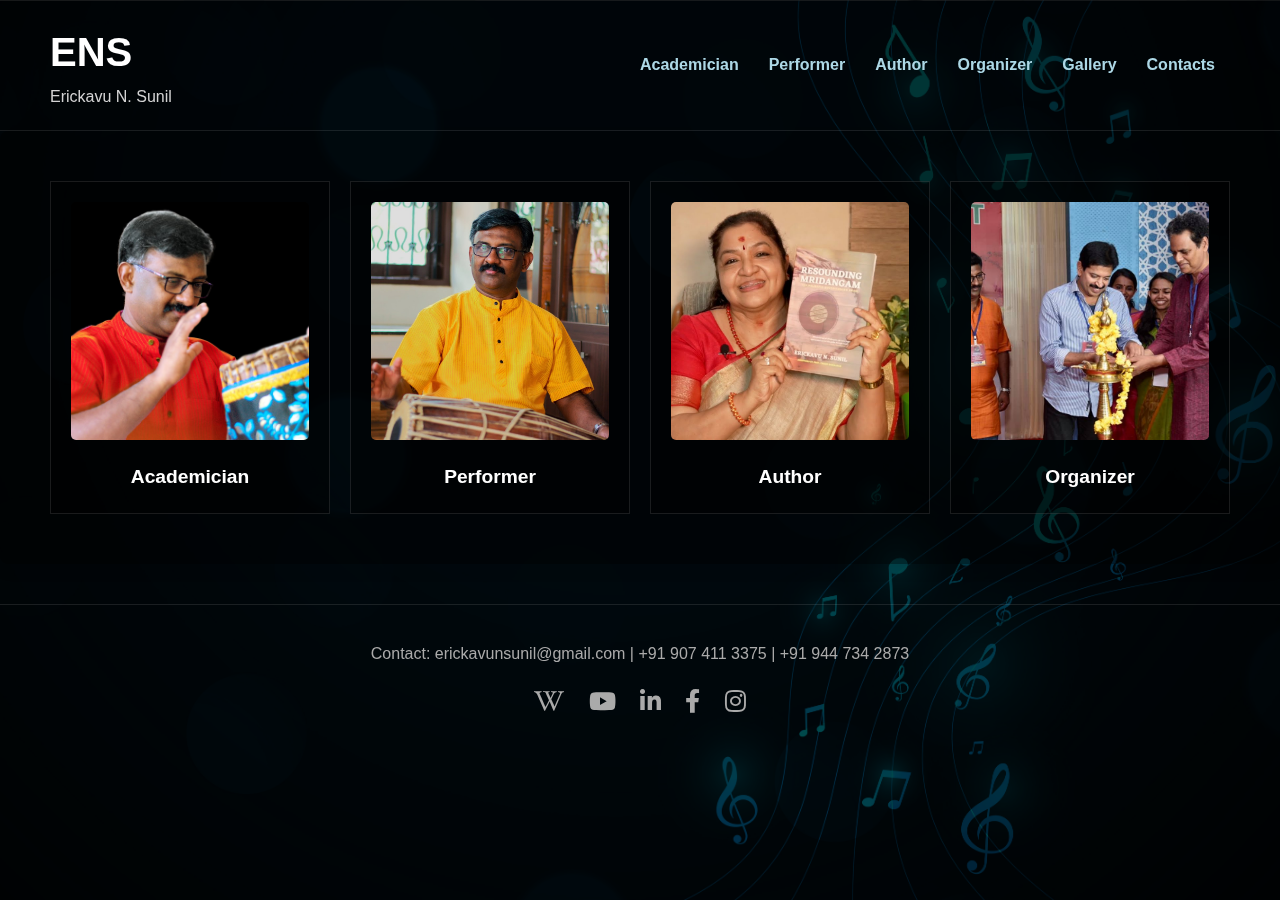
<file: index.html>
<!DOCTYPE html>
<html lang="en">
<head>
  <meta charset="UTF-8">
  <title>Erickavu N Sunil | Mridangam Artist</title>
  <meta name="description" content="Official website of Erickavu N Sunil, A Grade Mridangam artist, performer, educator, and author.">
  <meta name="viewport" content="width=device-width, initial-scale=1">
  <link rel="stylesheet" href="https://cdnjs.cloudflare.com/ajax/libs/font-awesome/6.0.0-beta3/css/all.min.css">
  <link rel="stylesheet" href="styles.css">
</head>
<body>
  <header class="main-header">
    <div class="logo">
      <a href="index.html">
        <span class="logo-main">ENS</span>
        <span class="logo-sub">Erickavu N. Sunil</span>
      </a>
    </div>
    <button class="menu-toggle" id="menu-toggle">
      <span class="bar"></span>
      <span class="bar"></span>
      <span class="bar"></span>
    </button>
    <nav>
      <a href="academic.html">Academician</a>
      <a href="career.html">Performer</a>
      <a href="publications.html">Author</a>
      <a href="organizer.html">Organizer</a>
      <a href="gallery.html">Gallery</a>
      <a href="contact.html">Contacts</a>
    </nav>
  </header>
  <main class="grid-container">
    <a href="academic.html" class="grid-item">
      <img src="images/about-profile.jpg" alt="Academician">
      <h2>Academician</h2>
    </a>
    <a href="career.html" class="grid-item">
      <img src="images/erickavu-n-sunil.jpg" alt="Performer">
      <h2>Performer</h2>
    </a>
    <a href="publications.html" class="grid-item">
      <img src="images/maxresdefault.jpg" alt="Author">
      <h2>Author</h2>
    </a>
    <a href="organizer.html" class="grid-item">
      <img src="images/76775178_1344228635757420_9147786256032202752_n.jpg" alt="Organizer">
      <h2>Organizer</h2>
    </a>
  </main>
  <footer>
    <p>Contact: <a href="mailto:erickavunsunil@gmail.com">erickavunsunil@gmail.com</a> | +91 907 411 3375 | +91 944 734 2873</p>
    <div class="social-links">
      <a href="https://en.wikipedia.org/wiki/Erickavu_N._Sunil" target="_blank" rel="noopener" aria-label="Wikipedia"><i class="fab fa-wikipedia-w"></i></a>
      <a href="https://www.youtube.com/@ErickavuNSunil" target="_blank" rel="noopener" aria-label="YouTube"><i class="fab fa-youtube"></i></a>
      <a href="https://in.linkedin.com/in/sunilnarayana" target="_blank" rel="noopener" aria-label="LinkedIn"><i class="fab fa-linkedin-in"></i></a>
      <a href="https://www.facebook.com/sunil.erickavu/" target="_blank" rel="noopener" aria-label="Facebook"><i class="fab fa-facebook-f"></i></a>
      <a href="https://www.instagram.com/erickavunsunil/?hl=en" target="_blank" rel="noopener" aria-label="Instagram"><i class="fab fa-instagram"></i></a>
    </div>
  </footer>
  <script src="script.js"></script>
</body>
</html>
</file>
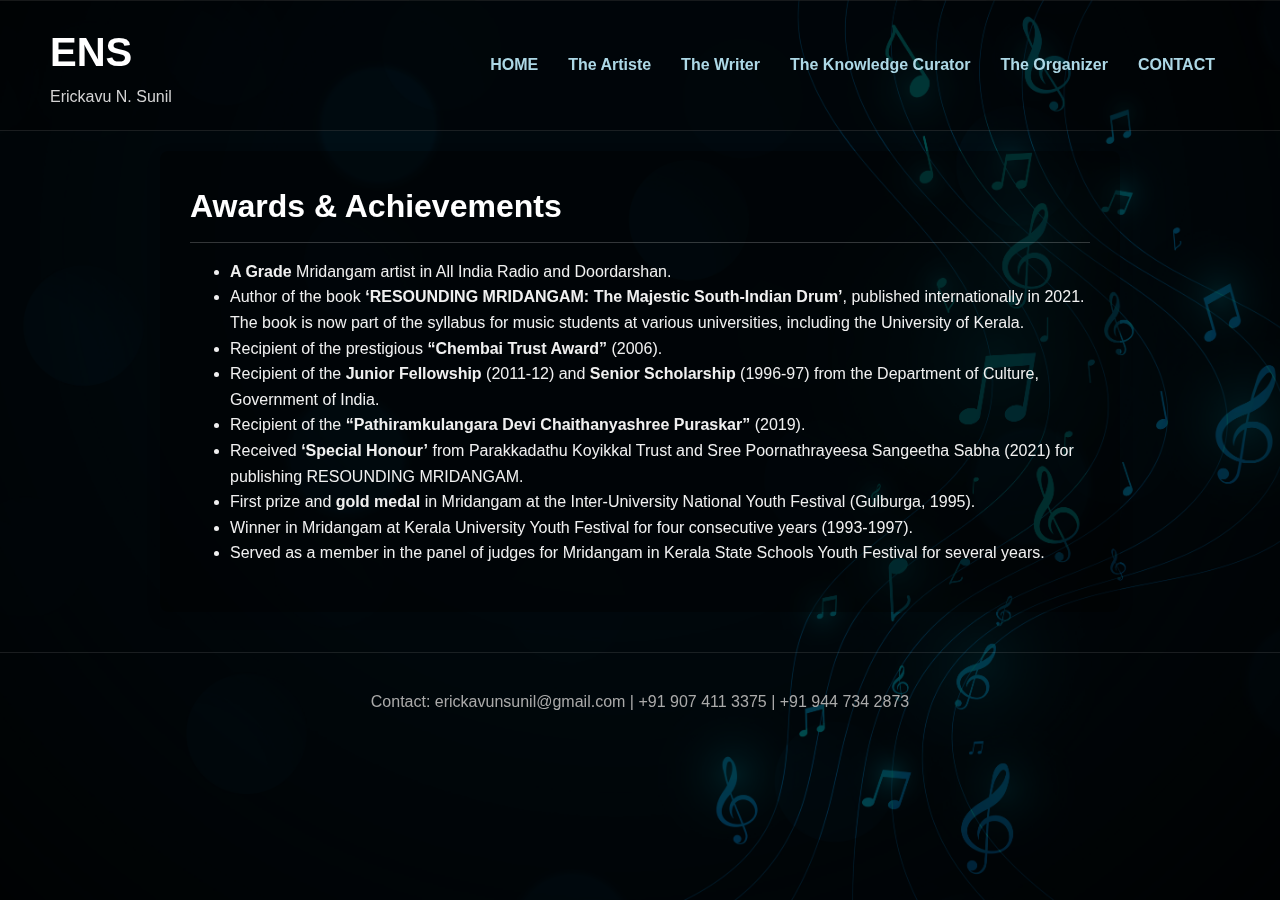
<file: awards.html>
<!DOCTYPE html>
<html lang="en">
<head>
  <meta charset="UTF-8">
  <title>Awards & Achievements – Erickavu N Sunil</title>
  <meta name="description" content="Discover the awards, recognitions, and achievements of Mridangam maestro Erickavu N Sunil.">
  <meta name="viewport" content="width=device-width, initial-scale=1">
  <link rel="stylesheet" href="styles.css">
</head>
<body>
  <header class="main-header">
    <div class="logo">
      <span class="logo-main">ENS</span>
      <span class="logo-sub">Erickavu N. Sunil</span>
    </div>
    <nav>
      <a href="index.html">HOME</a>
      <a href="career.html">The Artiste</a>
      <a href="publications.html">The Writer</a>
      <a href="about.html">The Knowledge Curator</a>
      <a href="organizer.html">The Organizer</a>
      <a href="contact.html">CONTACT</a>
    </nav>
  </header>
  <main>
    <h1>Awards & Achievements</h1>
    <ul>
      <li><strong>A Grade</strong> Mridangam artist in All India Radio and Doordarshan.</li>
      <li>Author of the book <strong>‘RESOUNDING MRIDANGAM: The Majestic South-Indian Drum’</strong>, published internationally in 2021. The book is now part of the syllabus for music students at various universities, including the University of Kerala.</li>
      <li>Recipient of the prestigious <strong>“Chembai Trust Award”</strong> (2006).</li>
      <li>Recipient of the <strong>Junior Fellowship</strong> (2011-12) and <strong>Senior Scholarship</strong> (1996-97) from the Department of Culture, Government of India.</li>
      <li>Recipient of the <strong>“Pathiramkulangara Devi Chaithanyashree Puraskar”</strong> (2019).</li>
      <li>Received <strong>‘Special Honour’</strong> from Parakkadathu Koyikkal Trust and Sree Poornathrayeesa Sangeetha Sabha (2021) for publishing RESOUNDING MRIDANGAM.</li>
      <li>First prize and <strong>gold medal</strong> in Mridangam at the Inter-University National Youth Festival (Gulburga, 1995).</li>
      <li>Winner in Mridangam at Kerala University Youth Festival for four consecutive years (1993-1997).</li>
      <li>Served as a member in the panel of judges for Mridangam in Kerala State Schools Youth Festival for several years.</li>
    </ul>
  </main>
  <footer>
    <p>Contact: <a href="mailto:erickavunsunil@gmail.com">erickavunsunil@gmail.com</a> | +91 907 411 3375 | +91 944 734 2873</p>
  </footer>
</body>
</html>
</file>
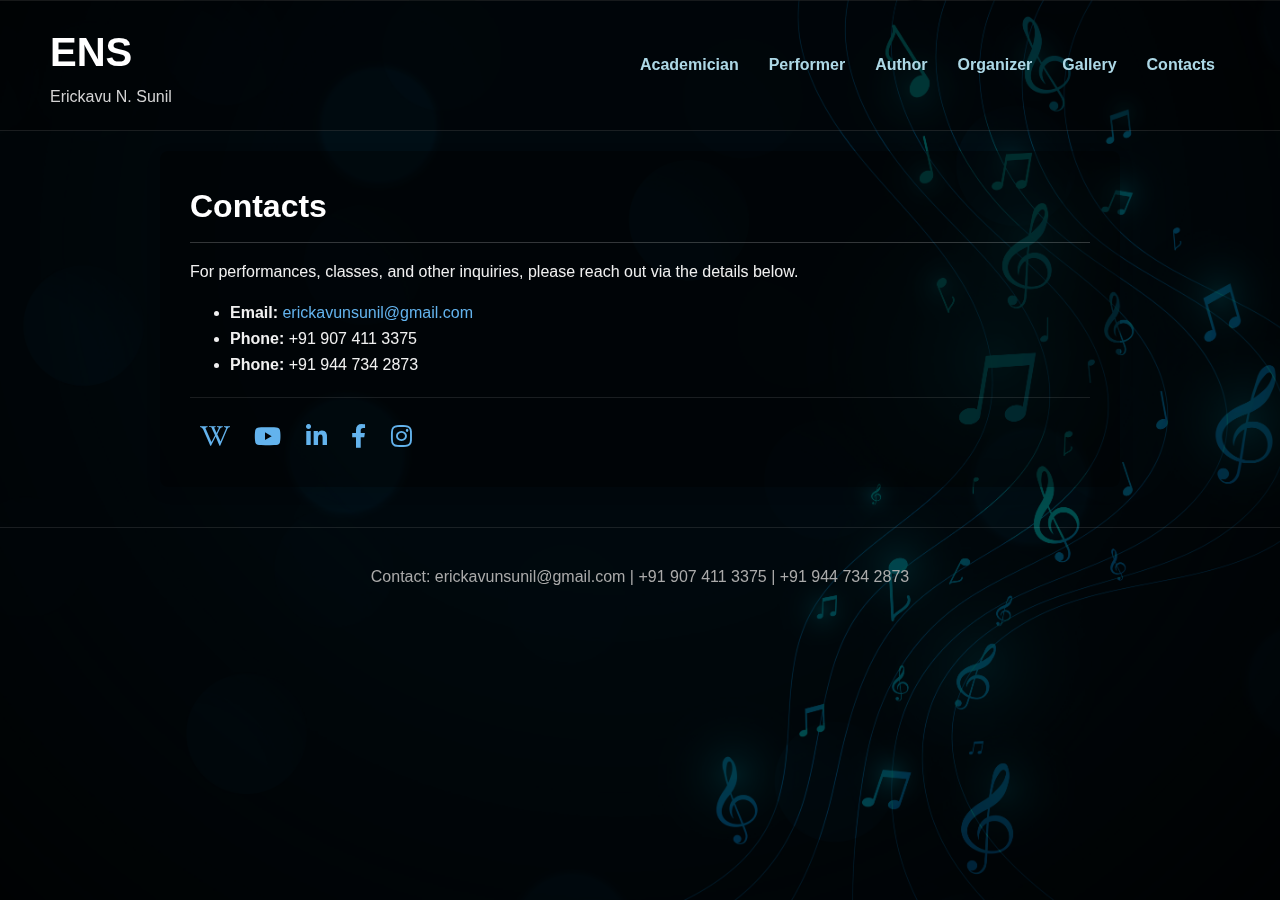
<file: contact.html>
<!DOCTYPE html>
<html lang="en">
<head>
  <meta charset="UTF-8">
  <title>Contact - Erickavu N Sunil</title>
  <meta name="description" content="Contact Erickavu N Sunil for performances, classes, and inquiries.">
  <meta name="viewport" content="width=device-width, initial-scale=1">
  <link rel="stylesheet" href="https://cdnjs.cloudflare.com/ajax/libs/font-awesome/6.0.0-beta3/css/all.min.css">
  <link rel="stylesheet" href="styles.css">
</head>
<body>
  <header class="main-header">
    <div class="logo">
      <a href="index.html">
        <span class="logo-main">ENS</span>
        <span class="logo-sub">Erickavu N. Sunil</span>
      </a>
    </div>
    <button class="menu-toggle" id="menu-toggle">
      <span class="bar"></span>
      <span class="bar"></span>
      <span class="bar"></span>
    </button>
    <nav>
      <a href="academic.html">Academician</a>
      <a href="career.html">Performer</a>
      <a href="publications.html">Author</a>
      <a href="organizer.html">Organizer</a>
      <a href="gallery.html">Gallery</a>
      <a href="contact.html">Contacts</a>
    </nav>
  </header>
  <main>
    <h1>Contacts</h1>
    <p>For performances, classes, and other inquiries, please reach out via the details below.</p>
    <ul>
      <li><strong>Email:</strong> <a href="mailto:erickavunsunil@gmail.com">erickavunsunil@gmail.com</a></li>
      <li><strong>Phone:</strong> +91 907 411 3375</li>
      <li><strong>Phone:</strong> +91 944 734 2873</li>
    </ul>
    <div class="social-links">
      <a href="https://en.wikipedia.org/wiki/Erickavu_N._Sunil" target="_blank" rel="noopener" aria-label="Wikipedia"><i class="fab fa-wikipedia-w"></i></a>
      <a href="https://www.youtube.com/@ErickavuNSunil" target="_blank" rel="noopener" aria-label="YouTube"><i class="fab fa-youtube"></i></a>
      <a href="https://in.linkedin.com/in/sunilnarayana" target="_blank" rel="noopener" aria-label="LinkedIn"><i class="fab fa-linkedin-in"></i></a>
      <a href="https://www.facebook.com/sunil.erickavu/" target="_blank" rel="noopener" aria-label="Facebook"><i class="fab fa-facebook-f"></i></a>
      <a href="https://www.instagram.com/erickavunsunil/?hl=en" target="_blank" rel="noopener" aria-label="Instagram"><i class="fab fa-instagram"></i></a>
    </div>
  </main>
  <footer>
    <p>Contact: <a href="mailto:erickavunsunil@gmail.com">erickavunsunil@gmail.com</a> | +91 907 411 3375 | +91 944 734 2873</p>
  </footer>
  <script src="script.js"></script>
</body>
</html>
</file>
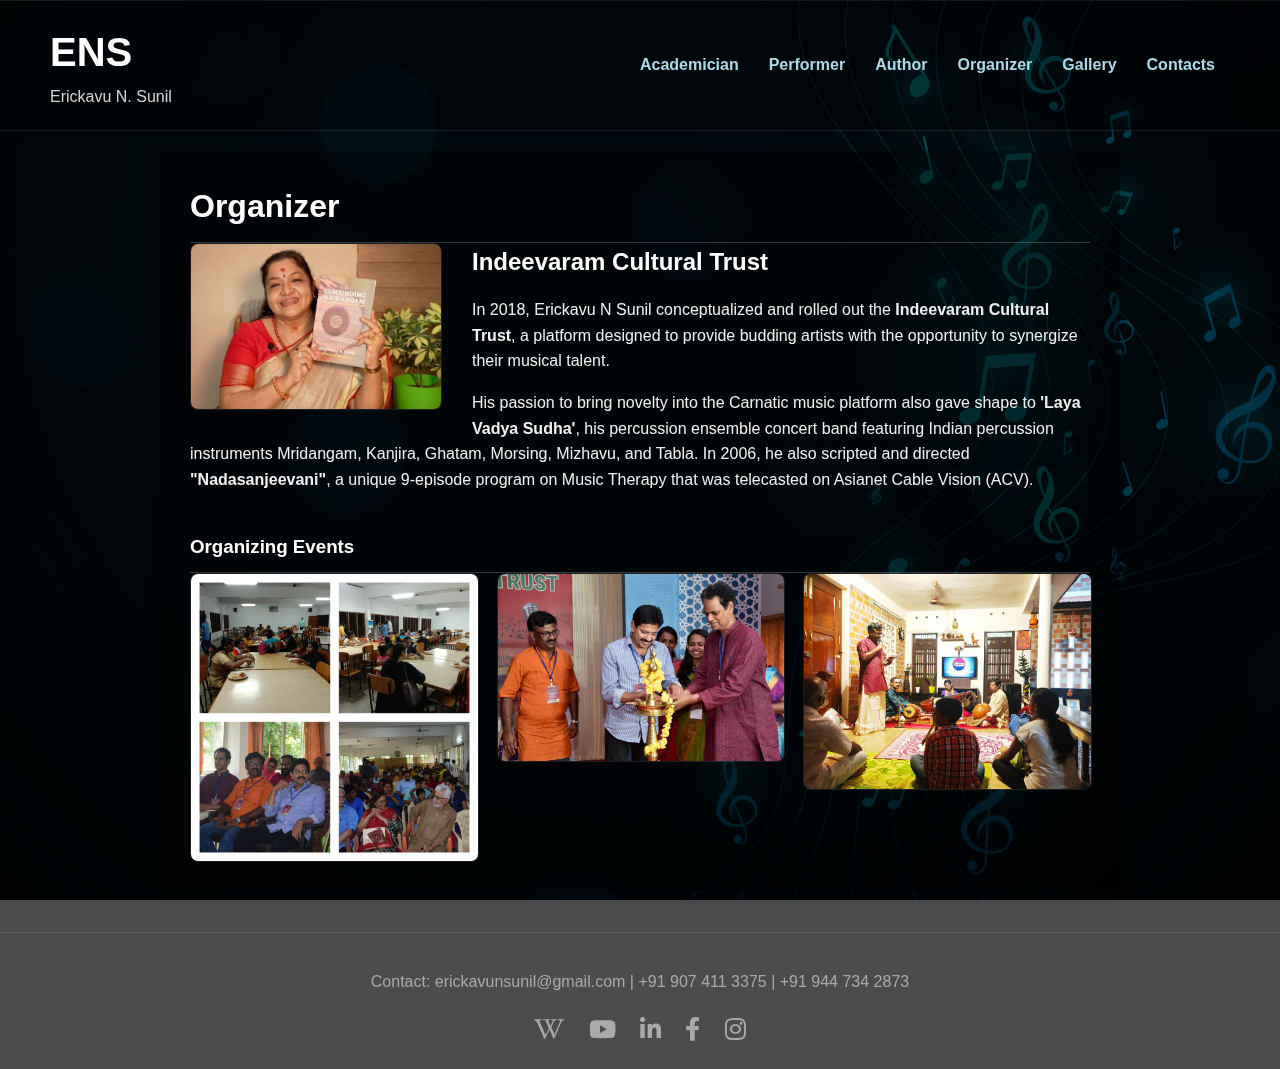
<file: organizer.html>
<!DOCTYPE html>
<html lang="en">
<head>
  <meta charset="UTF-8">
  <title>Erickavu N Sunil | Organizer</title>
  <meta name="description" content="Learn about Erickavu N Sunil's work as an organizer, including the Indeevaram Cultural Trust.">
  <meta name="viewport" content="width=device-width, initial-scale=1">
  <link rel="stylesheet" href="https://cdnjs.cloudflare.com/ajax/libs/font-awesome/6.0.0-beta3/css/all.min.css">
  <link rel="stylesheet" href="styles.css">
</head>
<body>
  <header class="main-header">
    <div class="logo">
      <a href="index.html">
        <span class="logo-main">ENS</span>
        <span class="logo-sub">Erickavu N. Sunil</span>
      </a>
    </div>
    <button class="menu-toggle" id="menu-toggle">
      <span class="bar"></span>
      <span class="bar"></span>
      <span class="bar"></span>
    </button>
    <nav>
      <a href="academic.html">Academician</a>
      <a href="career.html">Performer</a>
      <a href="publications.html">Author</a>
      <a href="organizer.html">Organizer</a>
      <a href="gallery.html">Gallery</a>
      <a href="contact.html">Contacts</a>
    </nav>
  </header>
  <main>
    <h1>Organizer</h1>
    <section class="organizer-content">
      <div>
        <img src="images/489052903_1069630098525615_7985973577133728786_n.jpg" alt="Indeevaram Cultural Trust" class="organizer-logo">
        <h2>Indeevaram Cultural Trust</h2>
        <p>
          In 2018, Erickavu N Sunil conceptualized and rolled out the <strong>Indeevaram Cultural Trust</strong>, a platform designed to provide budding artists with the opportunity to synergize their musical talent.
        </p>
        <p>
          His passion to bring novelty into the Carnatic music platform also gave shape to <strong>'Laya Vadya Sudha'</strong>, his percussion ensemble concert band featuring Indian percussion instruments Mridangam, Kanjira, Ghatam, Morsing, Mizhavu, and Tabla. In 2006, he also scripted and directed <strong>"Nadasanjeevani"</strong>, a unique 9-episode program on Music Therapy that was telecasted on Asianet Cable Vision (ACV).
        </p>
      </div>
    </section>
    <section class="page-gallery">
      <h3>Organizing Events</h3>
      <div class="page-gallery-grid">
        <img src="images/79518658_1344228789090738_5880416626066587648_n.jpg" alt="Organizing an event">
        <img src="images/76775178_1344228635757420_9147786256032202752_n.jpg" alt="Another event organized by Erickavu N Sunil">
        <img src="images/84303073_1413568602156756_351135618220163072_n.jpg" alt="Event organization">
      </div>
    </section>
  </main>
  <footer>
    <p>Contact: <a href="mailto:erickavunsunil@gmail.com">erickavunsunil@gmail.com</a> | +91 907 411 3375 | +91 944 734 2873</p>
    <div class="social-links">
      <a href="https://en.wikipedia.org/wiki/Erickavu_N._Sunil" target="_blank" rel="noopener" aria-label="Wikipedia"><i class="fab fa-wikipedia-w"></i></a>
      <a href="https://www.youtube.com/@ErickavuNSunil" target="_blank" rel="noopener" aria-label="YouTube"><i class="fab fa-youtube"></i></a>
      <a href="https://in.linkedin.com/in/sunilnarayana" target="_blank" rel="noopener" aria-label="LinkedIn"><i class="fab fa-linkedin-in"></i></a>
      <a href="https://www.facebook.com/sunil.erickavu/" target="_blank" rel="noopener" aria-label="Facebook"><i class="fab fa-facebook-f"></i></a>
      <a href="https://www.instagram.com/erickavunsunil/?hl=en" target="_blank" rel="noopener" aria-label="Instagram"><i class="fab fa-instagram"></i></a>
    </div>
  </footer>
  <script src="script.js"></script>
</body>
</html>
</file>
<file: styles.css>
/* Basic Styles */
:root {
    /* Glass Colors */
    --page-bg: rgba(255, 255, 255, 0.1);
    --content-bg: rgba(255, 255, 255, 0.2);

    /* Text & Link Colors */
    --text-color: #e0e0e0;
    --heading-color: #ffffff;
    --link-color: #add8e6;
    --link-hover-color: #87ceeb;
    --logo-sub-color: #d3d3d3;

    /* Borders & Shadows */
    --border-color: rgba(255, 255, 255, 0.2);
    --grid-item-shadow: rgba(0,0,0,0.2);
    
    /* Alias for older styles */
    --bg-color: var(--content-bg);
}

[data-theme="dark"] {
    /* Blue Glass Colors */
    --page-bg: rgba(23, 42, 69, 0.6);
    --content-bg: rgba(23, 42, 69, 0.8);

    /* Text & Link Colors */
    --text-color: #c5d1de;
    --heading-color: #e1e8f0;
    --link-color: #63b3ed;
    --link-hover-color: #90cdf4;
    --logo-sub-color: #a0aec0;
    
    /* Borders & Shadows */
    --border-color: rgba(99, 179, 237, 0.3);
    --grid-item-shadow: rgba(0,0,0,0.3);

    /* Alias for older styles */
    --bg-color: var(--content-bg);
}

html {
    background: url('images/13514659_SL.123119.26540.04.jpg') no-repeat center center fixed;
    background-size: cover;
    margin: 0;
    padding: 0;
    background: transparent;
    color: var(--text-color);
    animation: fadeInAnimation ease-in 0.5s;
    animation-iteration-count: 1;
    animation-fill-mode: forwards;
    transition: background 0.3s ease, color 0.3s ease;
    position: relative;
    z-index: 1;
}

body::before {
    content: '';
    position: fixed;
    top: 0;
    left: 0;
    width: 100vw;
    height: 100vh;
    backdrop-filter: blur(20px);
    -webkit-backdrop-filter: blur(20px);
    z-index: -1;
}

@keyframes fadeInAnimation {
    0% {
        opacity: 0;
    }
    100% {
        opacity: 1;
    }
}

/* Header */
.main-header {
    display: flex;
    justify-content: space-between;
    align-items: center;
    padding: 20px 50px;
    background: var(--content-bg);
    border-bottom: 1px solid var(--border-color);
    transition: background 0.3s ease;
}

.logo a {
    text-decoration: none;
    color: inherit;
    transition: opacity 0.3s ease;
}

.logo a:hover {
    opacity: 0.8;
}

.logo .logo-main {
    font-size: 2.5em;
    font-weight: bold;
    color: var(--heading-color);
}

.logo .logo-sub {
    font-size: 1em;
    color: var(--logo-sub-color);
    display: block;
}

.main-header nav {
    display: flex;
    align-items: center;
}

.main-header nav a {
    margin: 0 15px;
    text-decoration: none;
    color: var(--link-color);
    font-weight: bold;
    transition: color 0.2s ease-in-out;
}

.main-header nav a:hover {
    color: var(--link-hover-color);
}

/* Theme Toggle Switch */
.theme-switch-wrapper {
    display: flex;
    align-items: center;
    margin-left: 20px;
}

.theme-switch {
    display: inline-block;
    height: 24px;
    position: relative;
    width: 50px;
}

.theme-switch input {
    display: none;
}

.slider {
    background-color: #ccc;
    bottom: 0;
    cursor: pointer;
    left: 0;
    position: absolute;
    right: 0;
    top: 0;
    transition: .4s;
    border-radius: 24px;
}

.slider:before {
    background-color: #fff;
    bottom: 4px;
    content: "";
    height: 16px;
    left: 4px;
    position: absolute;
    transition: .4s;
    width: 16px;
    border-radius: 50%;
}

input:checked + .slider {
    background-color: #555;
}

input:checked + .slider:before {
    transform: translateX(26px);
}


/* Main Content */
main {
    padding: 30px;
    margin: 20px auto;
    max-width: 900px;
    background: var(--content-bg);
    border-radius: 8px;
    box-shadow: 0 5px 15px rgba(0,0,0,0.1);
}

h1, h2, h3 {
    color: var(--heading-color);
    border-bottom: 1px solid var(--border-color);
    padding-bottom: 10px;
    margin-bottom: 20px;
    margin: 0 auto;
}

/* Home Page Grid */
.grid-container {
    display: grid;
    grid-template-columns: repeat(4, 1fr);
    gap: 20px;
    padding: 50px;
    max-width: 1200px;
    margin: 0 auto;
}

.grid-item {
    background: var(--content-bg);
    border: 1px solid var(--border-color);
    text-align: center;
    padding: 15px;
    text-decoration: none;
    color: var(--text-color);
    transition: transform 0.3s ease, box-shadow 0.3s ease;
}

.grid-item:hover {
    transform: translateY(-5px);
    box-shadow: 0 10px 20px var(--grid-item-shadow);
}

.grid-item h2 {
    border: none;
    padding-bottom: 0;
    margin-bottom: 0;
    font-size: 1.2em;
}

.grid-item img {
    width: 100%;
    aspect-ratio: 1 / 1;
    object-fit: cover;
    border-radius: 5px;
    margin-bottom: 15px;
}


/* General Content Layouts */
.profile-pic {
    float: right;
    margin: 0 0 20px 20px;
    border-radius: 8px;
    width: 250px;
    height: auto;
    object-fit: cover;
    border: 1px solid var(--border-color);
}

.profile-pic-about,
.organizer-logo,
.book-cover {
    float: left;
    margin-right: 30px;
    margin-bottom: 10px;
}

.profile-pic-about {
    max-width: 250px;
    border-radius: 8px;
    border: 1px solid var(--border-color);
}

.organizer-logo {
    max-width: 250px;
    border-radius: 8px;
}


/* Publications Page */
.book-cover {
    max-width: 220px;
    height: auto;
    border-radius: 8px;
    border: 1px solid var(--border-color);
    display: block;
    margin: 0 auto 20px;
}

.book-feature {
    margin-bottom: 40px;
    overflow: auto; /* Clear the float */
}

.book-feature:nth-child(even) .book-cover {
    float: right;
    margin-left: 30px;
    margin-right: 0;
}

.book-details h2, .organizer-content h2 {
    margin-top: 0;
    border-bottom: none;
    padding-bottom: 0;
}

.book-highlights {
    margin-top: 25px;
    padding: 20px;
    background: rgba(255, 255, 255, 0.05);
    border-radius: 8px;
    border-left: 4px solid var(--link-color);
}

.book-highlights h4 {
    margin: 0 0 15px 0;
    color: var(--heading-color);
    font-size: 1.1em;
    border: none;
    padding: 0;
}

.book-highlights ul {
    margin: 0;
    padding-left: 20px;
}

.book-highlights li {
    margin-bottom: 8px;
    line-height: 1.5;
    color: var(--text-color);
}

.book-highlights li:last-child {
    margin-bottom: 0;
}

.book-praised {
    margin-top: 40px;
}

.book-praised blockquote {
    margin: 0 0 20px 0;
    padding-left: 15px;
    border-left: 3px solid var(--border-color);
    font-style: italic;
    background: transparent;
}

.book-praised blockquote footer {
    margin-top: 10px;
    font-style: normal;
    text-align: right;
    font-weight: bold;
    color: var(--logo-sub-color);
    background: none;
    padding: 0;
}

/* About Page */
.personal-details {
    margin-top: 40px;
}

.personal-details ul {
    list-style-type: none;
    padding: 0;
}

.personal-details li {
    margin-bottom: 10px;
}


/* Professional Gallery Page */
.gallery-intro {
    text-align: center;
    margin-bottom: 30px;
    font-size: 1.1em;
    line-height: 1.6;
    color: var(--text-color);
}

.gallery-nav {
    display: flex;
    justify-content: center;
    gap: 15px;
    margin-bottom: 40px;
    flex-wrap: wrap;
}

.gallery-filter {
    background: var(--content-bg);
    border: 1px solid var(--border-color);
    color: var(--text-color);
    padding: 12px 24px;
    border-radius: 25px;
    cursor: pointer;
    transition: all 0.3s ease;
    font-weight: 500;
    font-size: 0.9em;
}

.gallery-filter:hover {
    background: var(--link-color);
    color: #000;
    transform: translateY(-2px);
}

.gallery-filter.active {
    background: var(--link-color);
    color: #000;
    box-shadow: 0 4px 8px rgba(0,0,0,0.2);
}

.professional-gallery {
    display: grid;
    grid-template-columns: repeat(auto-fit, minmax(300px, 1fr));
    gap: 25px;
    margin-bottom: 50px;
}

.gallery-item {
    position: relative;
    border-radius: 12px;
    overflow: hidden;
    background: var(--content-bg);
    border: 1px solid var(--border-color);
    transition: all 0.3s ease;
    cursor: pointer;
}

.gallery-item:hover {
    transform: translateY(-5px);
    box-shadow: 0 10px 25px rgba(0,0,0,0.3);
}

.gallery-item img {
    width: 100%;
    height: 250px;
    object-fit: cover;
    transition: transform 0.3s ease;
}

.gallery-item:hover img {
    transform: scale(1.05);
}

.gallery-overlay {
    position: absolute;
    bottom: 0;
    left: 0;
    right: 0;
    background: linear-gradient(transparent, rgba(0,0,0,0.8));
    color: white;
    padding: 20px;
    transform: translateY(100%);
    transition: transform 0.3s ease;
}

.gallery-item:hover .gallery-overlay {
    transform: translateY(0);
}

.gallery-overlay h3 {
    margin: 0 0 8px 0;
    font-size: 1.2em;
    color: white;
    border: none;
    padding: 0;
}

.gallery-overlay p {
    margin: 0;
    font-size: 0.9em;
    line-height: 1.4;
    opacity: 0.9;
}

.gallery-info {
    background: var(--content-bg);
    border: 1px solid var(--border-color);
    border-radius: 8px;
    padding: 30px;
    margin-top: 40px;
}

.gallery-info h2 {
    margin-top: 0;
    color: var(--heading-color);
}

.gallery-info p {
    line-height: 1.6;
    margin-bottom: 0;
}

/* Fade in animation for filtered items */
@keyframes fadeIn {
    from {
        opacity: 0;
        transform: translateY(20px);
    }
    to {
        opacity: 1;
        transform: translateY(0);
    }
}

/* Responsive Gallery */
@media (max-width: 768px) {
    .gallery-nav {
        gap: 10px;
    }
    
    .gallery-filter {
        padding: 10px 20px;
        font-size: 0.8em;
    }
    
    .professional-gallery {
        grid-template-columns: repeat(auto-fit, minmax(250px, 1fr));
        gap: 20px;
    }
    
    .gallery-item img {
        height: 200px;
    }
    
    .gallery-overlay {
        padding: 15px;
    }
    
    .gallery-overlay h3 {
        font-size: 1.1em;
    }
    
    .gallery-overlay p {
        font-size: 0.8em;
    }
}

@media (max-width: 480px) {
    .professional-gallery {
        grid-template-columns: 1fr;
        gap: 15px;
    }
    
    .gallery-item img {
        height: 180px;
    }
}

.gallery-grid {
    display: grid;
    grid-template-columns: repeat(auto-fit, minmax(250px, 1fr));
    gap: 20px;
}

.gallery-grid img {
    width: 100%;
    height: auto;
    border-radius: 8px;
    border: 1px solid var(--border-color);
    transition: transform 0.3s ease;
}

.gallery-grid img:hover {
    transform: scale(1.05);
}

/* Button */
.button {
    display: inline-flex;
    align-items: center;
    gap: 8px;
    background-color: var(--heading-color);
    color: var(--bg-color);
    padding: 10px 20px;
    text-decoration: none;
    border-radius: 5px;
    font-weight: bold;
    border: none;
    transition: background-color 0.3s ease, color 0.3s ease;
    cursor: pointer;
}

.button:hover {
    opacity: 0.8;
}


/* Footer */
footer {
    text-align: center;
    padding: 20px;
    margin-top: 40px;
    color: #aaa;
    border-top: 1px solid rgba(255, 255, 255, 0.1);
}

.social-links {
    margin-top: 20px;
    padding-top: 20px;
    border-top: 1px solid rgba(255, 255, 255, 0.1);
}

.social-links a {
    font-size: 1.5em;
    margin: 0 10px;
    display: inline-block;
}

footer .social-links {
    border: none;
    padding: 0;
    margin-top: 15px;
}

footer a {
    color: var(--text-color);
    text-decoration: none;
}

/* Responsive Design */
@media (max-width: 768px) {
    .main-header {
        flex-direction: column;
        padding: 20px;
    }

    .main-header nav {
        flex-direction: column;
        width: 100%;
        margin-top: 20px;
    }

    .main-header nav a {
        padding: 10px;
        text-align: center;
        border-top: 1px solid var(--border-color);
    }

    .main-header nav a:first-child {
        border-top: none;
    }

    .grid-container {
        grid-template-columns: 1fr;
    }

    .profile-pic-about,
    .organizer-logo,
    .book-cover {
        float: none;
        display: block;
        margin: 0 auto 20px;
        max-width: 70%;
    }

    .profile-pic {
        float: none;
        margin: 0 auto 20px;
        display: block;
    }
    
    .book-details h2, .organizer-content h2 {
        margin-top: 20px;
    }
}

/* Page-specific Galleries */
.page-gallery {
    margin-top: 40px;
}

.page-gallery-grid {
    display: grid;
    grid-template-columns: repeat(auto-fit, minmax(200px, 1fr));
    gap: 20px;
}

.page-gallery-grid img {
    width: 100%;
    height: auto;
    border-radius: 8px;
    border: 1px solid var(--border-color);
}

/* Contact Page */
.contact-form input,
.contact-form textarea {
    width: 100%;
    padding: 10px;
    margin-bottom: 20px;
    border-radius: 5px;
    border: 1px solid var(--border-color);
    background: var(--bg-color);
    color: var(--text-color);
}

/* Page Animations */
@keyframes fadeInAnimation {
    0% {
        opacity: 0;
    }
    100% {
        opacity: 1;
    }
}

body {
    font-family: -apple-system, BlinkMacSystemFont, "Segoe UI", Roboto, Helvetica, Arial, sans-serif;
    line-height: 1.6;
    margin: 0;
    padding: 0;
    color: #f0f0f0;
    background: 
        linear-gradient(rgba(0, 0, 0, 0.7), rgba(0, 0, 0, 0.7)),
        url('images/13514659_SL.123119.26540.04.jpg') no-repeat center center fixed;
    background-size: cover;
}

h1, h2, h3, .logo .logo-main {
    color: #ffffff;
}

a {
    color: #63b3ed;
    text-decoration: none;
    transition: color 0.2s ease;
}

a:hover {
    color: #90cdf4;
}

.main-header {
    display: flex;
    justify-content: space-between;
    align-items: center;
    padding: 20px 50px;
    background: rgba(0, 0, 0, 0.3);
    border-bottom: 1px solid rgba(255, 255, 255, 0.1);
}

main {
    padding: 30px;
    margin: 20px auto;
    max-width: 900px;
    background: rgba(0, 0, 0, 0.4);
    border-radius: 8px;
}

.grid-item {
    background: rgba(0, 0, 0, 0.4);
    border: 1px solid rgba(255, 255, 255, 0.1);
    text-align: center;
    padding: 20px;
    text-decoration: none;
    color: #f0f0f0;
    transition: transform 0.3s ease, box-shadow 0.3s ease;
}

.profile-pic, .profile-pic-about, .organizer-logo, .book-cover, .page-gallery-grid img, .gallery-grid img {
    border: 1px solid rgba(255, 255, 255, 0.1);
}

blockquote {
    border-left: 3px solid rgba(255, 255, 255, 0.2);
    background: rgba(0,0,0,0.2);
    padding: 10px 20px;
}

/* Remove all old theme variables and complex backgrounds */
:root, [data-theme="dark"] {
   /* Resetting all variables to avoid conflicts */
   --page-bg: unset;
   --content-bg: unset;
   --text-color: unset;
   --heading-color: unset;
}
html, body::before {
    background: none;
    backdrop-filter: none;
}

/* Hamburger Menu Button */
.menu-toggle {
    display: none; /* Hidden by default */
    background: none;
    border: none;
    cursor: pointer;
    padding: 10px;
}

.menu-toggle .bar {
    display: block;
    width: 25px;
    height: 3px;
    margin: 5px auto;
    background-color: #63b3ed;
    transition: all 0.3s ease-in-out;
}

@media (max-width: 1024px) {
    .grid-container {
        grid-template-columns: repeat(2, 1fr);
        gap: 30px;
        padding: 40px;
    }
}

@media (max-width: 768px) {
    .grid-container {
        grid-template-columns: repeat(2, 1fr);
        gap: 20px;
        padding: 30px;
    }
}

@media (max-width: 480px) {
    .grid-container {
        grid-template-columns: 1fr;
        gap: 20px;
        padding: 20px;
    }
}

@media (max-width: 768px) {
    .main-header {
        flex-direction: column;
        padding: 20px;
    }

    .main-header nav {
        display: none;
        flex-direction: column;
        width: 100%;
        position: absolute;
        top: 80px; /* Adjust based on header height */
        left: 0;
        background: var(--content-bg);
    }

    .main-header nav.nav-active {
        display: flex;
    }

    .menu-toggle {
        display: block; /* Show hamburger menu */
    }

    .main-header nav a {
        padding: 15px;
        width: 100%;
        text-align: center;
        border-top: 1px solid var(--border-color);
    }

    .main-header nav a:first-child {
        border-top: none;
    }

    /* Grid layout is handled by the media queries above */

    .profile-pic-about,
    .organizer-logo,
    .book-cover {
        float: none;
        display: block;
        margin: 0 auto 20px;
        max-width: 70%;
    }

    .profile-pic {
        float: none;
        margin: 0 auto 20px;
        display: block;
    }
    
    .book-details h2, .organizer-content h2 {
        margin-top: 20px;
    }
}

/* Next & previous buttons */
.prev, .next {
  cursor: pointer;
  position: absolute;
  top: 50%;
  width: auto;
  padding: 16px;
  margin-top: -22px;
  color: white;
  font-weight: bold;
  font-size: 18px;
  transition: 0.6s ease;
  border-radius: 0 3px 3px 0;
  user-select: none;
  background-color: rgba(0,0,0,0.3);
}

/* Position the "next button" to the right */
.next {
  right: 0;
  border-radius: 3px 0 0 3px;
}

/* On hover, add a black background color with a little bit see-through */
.prev:hover, .next:hover {
  background-color: rgba(0,0,0,0.8);
}
</file>
